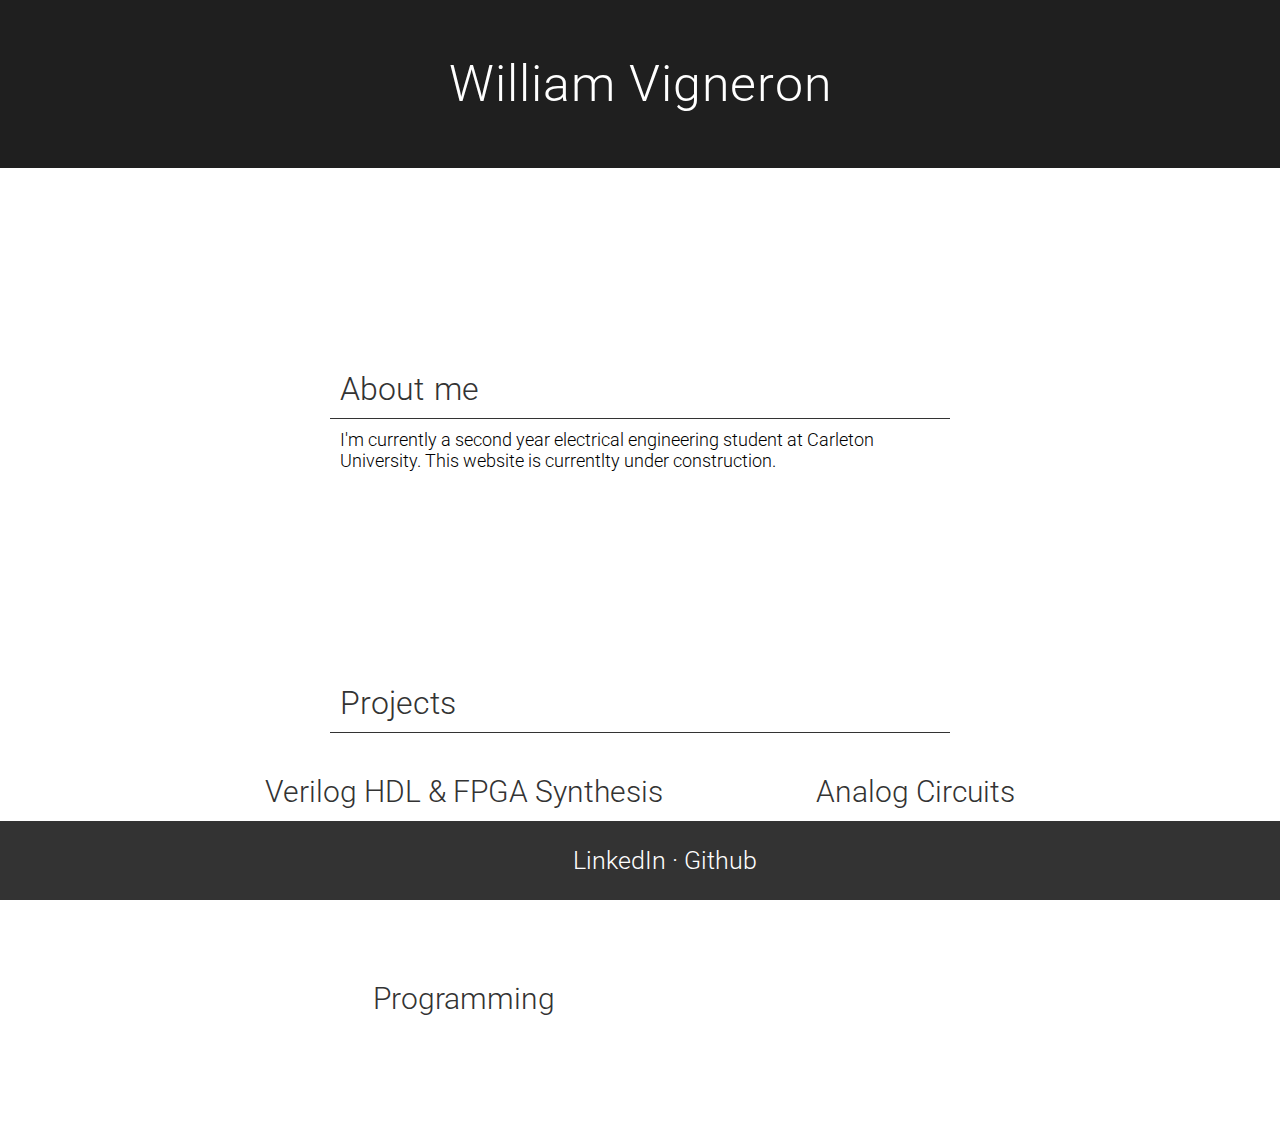
<file: index.html>
<!DOCTYPE html>
<html lang="en">
  <head>
    <title>William Vigneron</title>

    <link
      rel="icon"
      href="https://i.imgur.com/DOeC1oY.png"
      type="image/icon type"
    />
    <link rel="stylesheet" type="text/css" href="modules/style.css" />
    <meta charset="utf-8" />
  </head>
  <body>
    <h1 id="giraffe">William Vigneron</h1>
    <!--<img src="https://i.imgur.com/YDf2RxR.png" height="150">-->
    <h1 class="underlined">About me</h1>
    <p>I'm currently a second year electrical engineering student at Carleton University. This website is currentlty under construction.</p>
    <h1 class="underlined">Projects</h1>
    <br />
    <div class="grid-container">
      <div>
        <a href="modules/verilog.html">Verilog HDL & FPGA Synthesis</a>
      </div>
      <div>
        <a href="modules/circuit.html">Analog Circuits</a>
      </div>
      <div>
        <a href="modules/coding.html">Programming<a>
      </div>
       <!-- (from old site) 
        <a href="modules/programming.html">Programming</a>
        <br />
        
      </div>
      <div>
        <a href="modules/c_html.html">codecademy: HTML</a>
      </div>
      <div>
        <a href="modules/c_js.html">codecademy: JavaScript</a>
      </div>
      <div>
        <a href="modules/c_p5.html">codecademy: p5.js</a>
      </div>
      <div>
        <a href="modules/NSim.html">Natural Simulations</a>
      </div>
      <div>
        <a href="modules/hackathon.html">Hackathon</a>
      </div>
      <div>
        <a href="modules/liveCoding.html">Live Coding Challenge</a>
      </div>
      <div>
        <a href="modules/c_sql.html">codecademy: SQL</a>
      </div>
      <div>
        <a href="modules/c_cpp.html">codecademy: C++</a>
      </div>
      <div>
        <a href="modules/KAinternet.html"
          >Computing Innovations &amp Internet</a
        >
      </div>
      <div>
        <a href="modules/artshow.html">Art Show</a>
      </div>
      <div>
        <a href="modules/peercode.html">Peer Code-Alongs</a>
      </div>-->
    </div>
  

  <br /><br /><br /><br />
  <footer>
    <a href="https://www.linkedin.com/in/william-vigneron-253951348/" target="_blank">LinkedIn</a> ·
    <a href="https://github.com/williamvigneron222" target="_blank">Github</a>
  </footer>

</body>
</html>
</file>
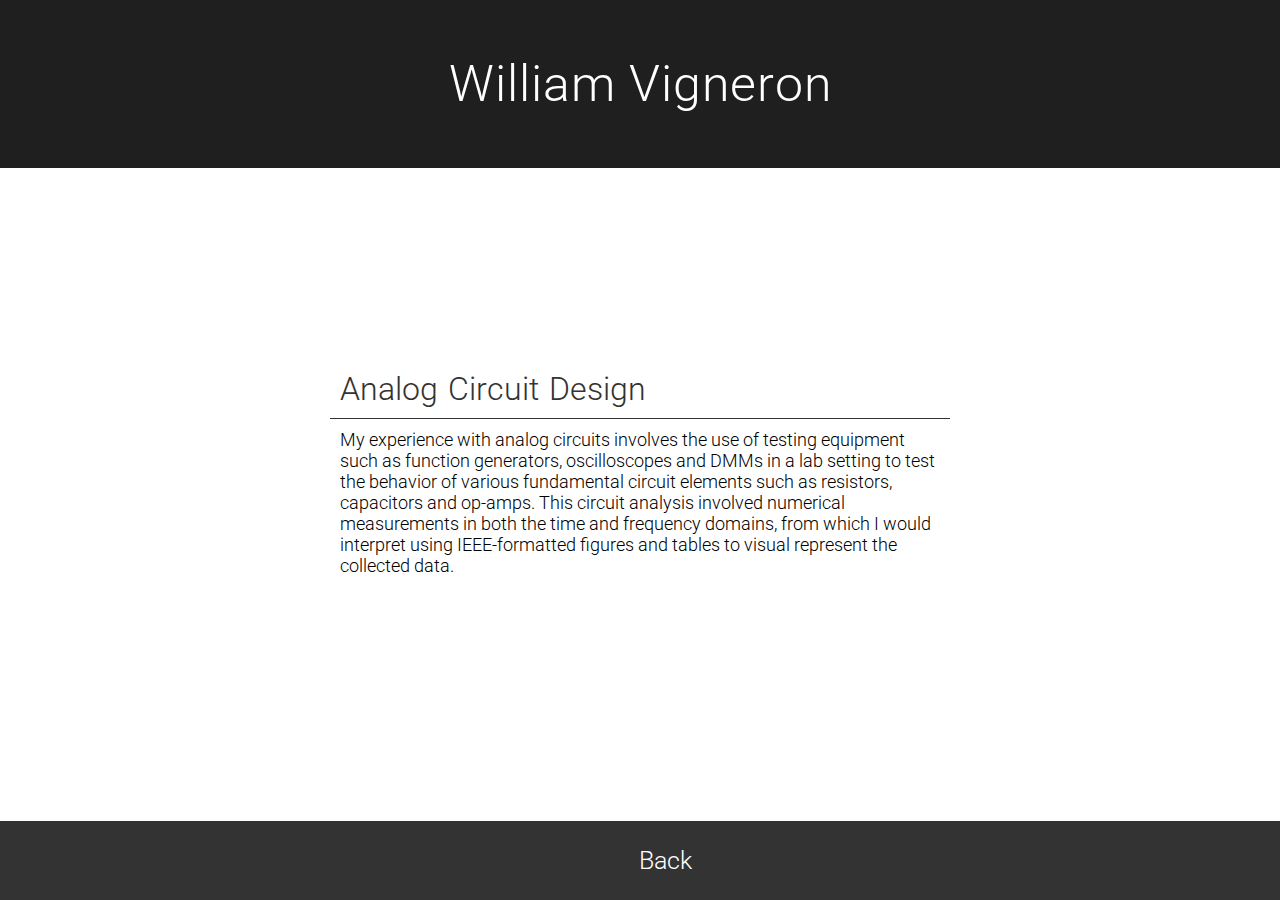
<file: modules/circuit.html>
<!DOCTYPE html>
<html lang="en">
  <head>
	  <title>William Vigneron</title>
    <link rel="icon" href="https://i.imgur.com/DOeC1oY.png" type="image/icon type">
    <link rel="stylesheet" type="text/css" href="style.css">
    <meta charset="utf-8" />

  </head>
  <body>
    <a href="../"><h1 class="header" id="giraffe">William Vigneron</h1></a>
    
      <h1 class="underlined" >
        Analog Circuit Design
      </h1>
      <p>
        My experience with analog circuits involves the use of testing equipment such as function generators, oscilloscopes and DMMs in a lab setting to test the behavior of various fundamental circuit elements such as resistors, capacitors and op-amps. This circuit analysis involved numerical measurements in both the
        time and frequency domains, from which I would interpret using IEEE-formatted figures and tables to visual represent the collected data.
    </p>

      
      
      
    

    <br><br><br><br>
    <footer>
		<a href="../">Back</a>
	</footer>
  </body>
  
  
</html>
</file>
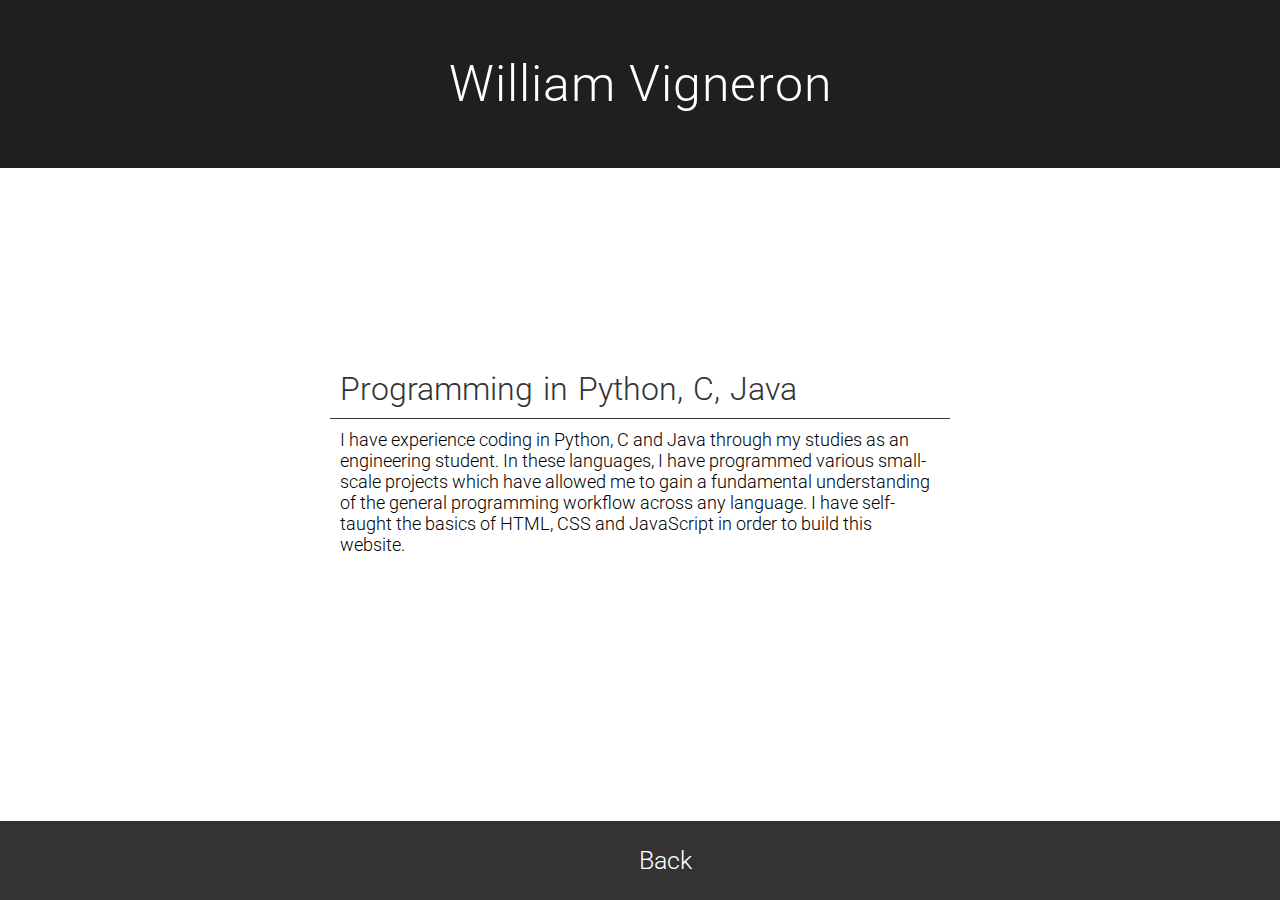
<file: modules/coding.html>
<!DOCTYPE html>
<html lang="en">
  <head>
	  <title>William Vigneron</title>
    <link rel="icon" href="https://i.imgur.com/DOeC1oY.png" type="image/icon type">
    <link rel="stylesheet" type="text/css" href="style.css">
    <meta charset="utf-8" />

  </head>
  <body>
    <a href="../"><h1 class="header" id="giraffe">William Vigneron</h1></a>
    
      <h1 class="underlined" >
        Programming in Python, C, Java
      </h1>
      <p>
        I have experience coding in Python, C and Java through my studies as an engineering student. In these languages, I have programmed various small-scale projects which have allowed me to gain a fundamental understanding of the general programming workflow across any language. I have self-taught the basics of
	HTML, CSS and JavaScript in order to build this website.
    </p>

      
      
      
    

    <br><br><br><br>
    <footer>
		<a href="../">Back</a>
	</footer>
  </body>
  
  
</html>
</file>
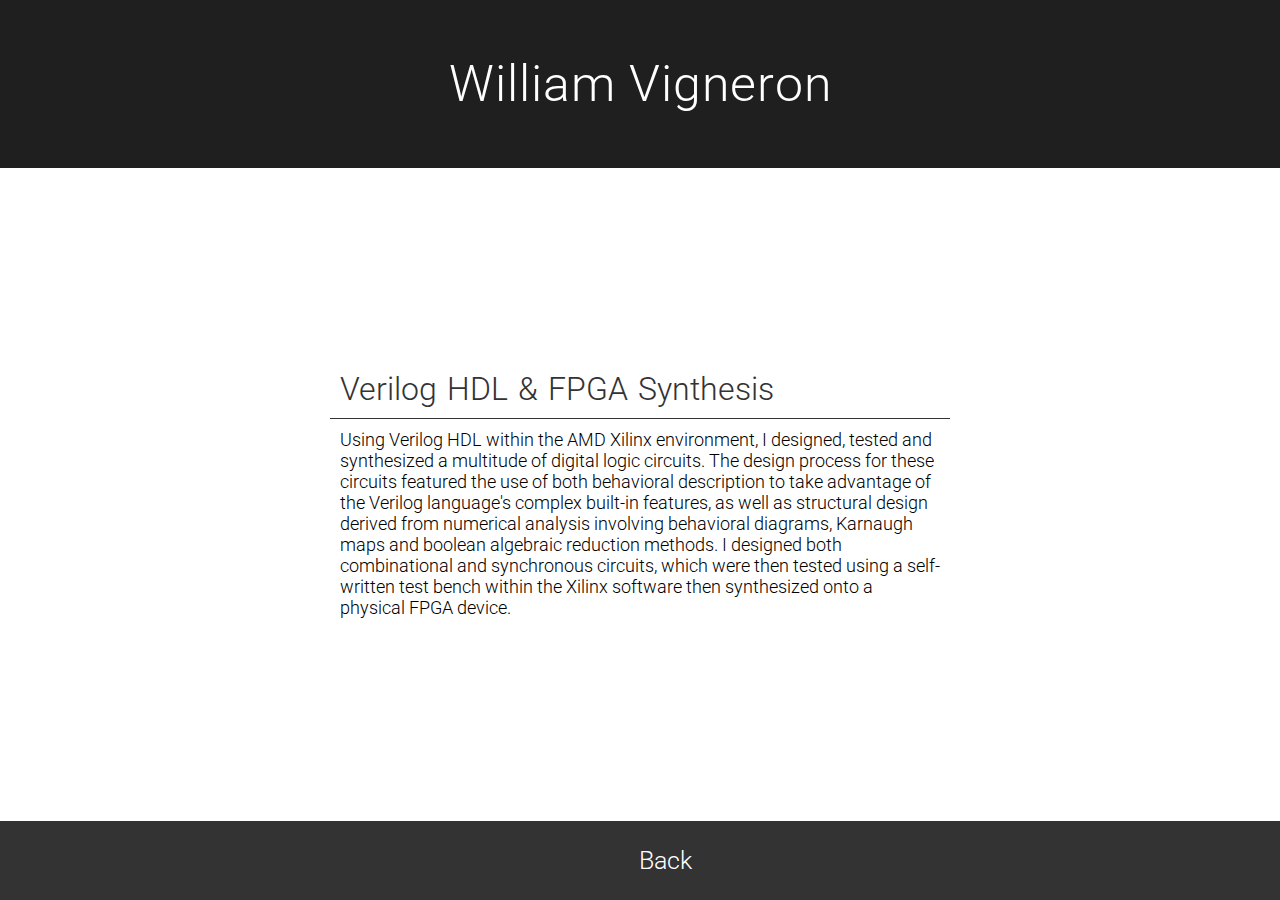
<file: modules/verilog.html>
<!DOCTYPE html>
<html lang="en">
  <head>
	  <title>William Vigneron</title>
    <link rel="icon" href="https://i.imgur.com/DOeC1oY.png" type="image/icon type">
    <link rel="stylesheet" type="text/css" href="style.css">
    <meta charset="utf-8" />

  </head>
  <body>
    <a href="../"><h1 class="header" id="giraffe">William Vigneron</h1></a>
    
      <h1 class="underlined" >
        Verilog HDL & FPGA Synthesis
      </h1>
      <p>
        Using Verilog HDL within the AMD Xilinx environment, I designed, tested and synthesized a multitude of digital logic circuits. The design process for these circuits featured the use of both behavioral description to take advantage of the Verilog language's complex built-in features, as well as structural design
	derived from numerical analysis involving behavioral diagrams, Karnaugh maps and boolean algebraic reduction methods. I designed both combinational and synchronous circuits, which were then tested using a self-written test bench within the Xilinx software then synthesized onto a physical FPGA device.
    </p>

      
      
      
    

    <br><br><br><br>
    <footer>
		<a href="../">Back</a>
	</footer>
  </body>
  
  
</html>
</file>
<file: modules/style.css>
@import url("https://fonts.googleapis.com/css?family=Roboto:300,400,700");
html,
body {
  font-family: "Roboto", "Helvetica Neue", "Arial", sans-serif;
  margin: 0;
  padding: 0;
  font-size: 107%;
  background-color: #ffffff;
  /*text-align: center;*/
  font-weight: 300;
}

img {
  padding: 7px;
  display: block;
  margin-left: auto;
  margin-right: auto;
  /*width: 50%; */
}

p,
article {
  padding: 10px;
  margin: 0 auto;
  max-width: 600px;
  text-align: left;
}

canvas {
  display: block;
}

a {
  color: #111090;
  text-decoration: none;
}

div a {
  color: #333333;
}

h2 {
  font-size: 50px;
  font-weight: 300;
  letter-spacing: 1px;
  text-align: center;
}

footer a {
  color: #ffffff;
}

.header a {
  text-decoration: none;
  color: #ffffff;
}

h2 a:hover {
  color: #333333;
  text-decoration: underline;
}

div a:hover {
  color: #333333;
  text-decoration: underline;
}

p a:hover {
  color:#64646C;
  text-decoration: underline;
}

.header {
  background-repeat: no-repeat;
  background-position: center;
  background-size: cover;
  margin: 0;
  color: #ffffff;
  padding: 55px;
  font-size: 50px;
  font-weight: 300;
  letter-spacing: 1px;
  text-align: center;
  background-color: #1f1f1f;
}

a .header:hover {
  color: #dadada;
  text-decoration: none;
}

.underlined {
  /* text-transform: uppercase; */
  padding: 10px;
  margin: 0 auto;
  max-width: 600px;

  color: #333333;
  margin-top: 6em;
  margin-bottom: 0em;
  border-bottom: 1px solid #333333;
  font-weight: 300;
  font-size: 1.75em;
  word-spacing: 2px;
}

.grid-container {
  display: grid;
  /*grid-template: "a a a""b b b b b"; */
  grid-template: 100px / auto auto;

  max-width: 900px;
  margin: auto;
  grid-gap: 4px;
  background-color: rgb(0, 0, 0, 0);
  text-align: center;
  row-gap: 107px;
  /*grid-template: 150px / auto auto auto;
  grid-gap: 10px;
  background-color: #2196F3;
  padding: 10px; */
}

.grid-container > div {
  background-color: rgba(0, 0, 0, 0);

  text-align: center;
  padding: 20px 0;
  font-size: 30px;
  margin-bottom: 10px;
}

#giraffe a:hover {
  color: #ffffff;
}

#giraffe {
  background-image: url("https://i.imgur.com/YDf2RxR.png");
  background-position: left top;
  background-repeat: no-repeat;
  background-size: cover;
  margin: 0;
  color: #ffffff;
  padding: 55px;
  font-size: 50px;
  font-weight: 300;
  letter-spacing: 1px;
  text-align: center;
  background-color: #1f1f1f;
  /*width: 100%*/
}


footer {
  margin-top: 4em;
  padding: 1em;
  text-align: center;
  background-color: #333333;
  font-size: 25px;
  color:#ffffff;
  position: fixed;
  width:100%;
  /*left: 0;*/
  bottom: 0;
}

.sketch {
  margin: 0;
  display: flex;

  /* This centers our sketch horizontally. */
  justify-content: center;

  /* This centers our sketch vertically. */
  align-items: center;
  
}
</file>
